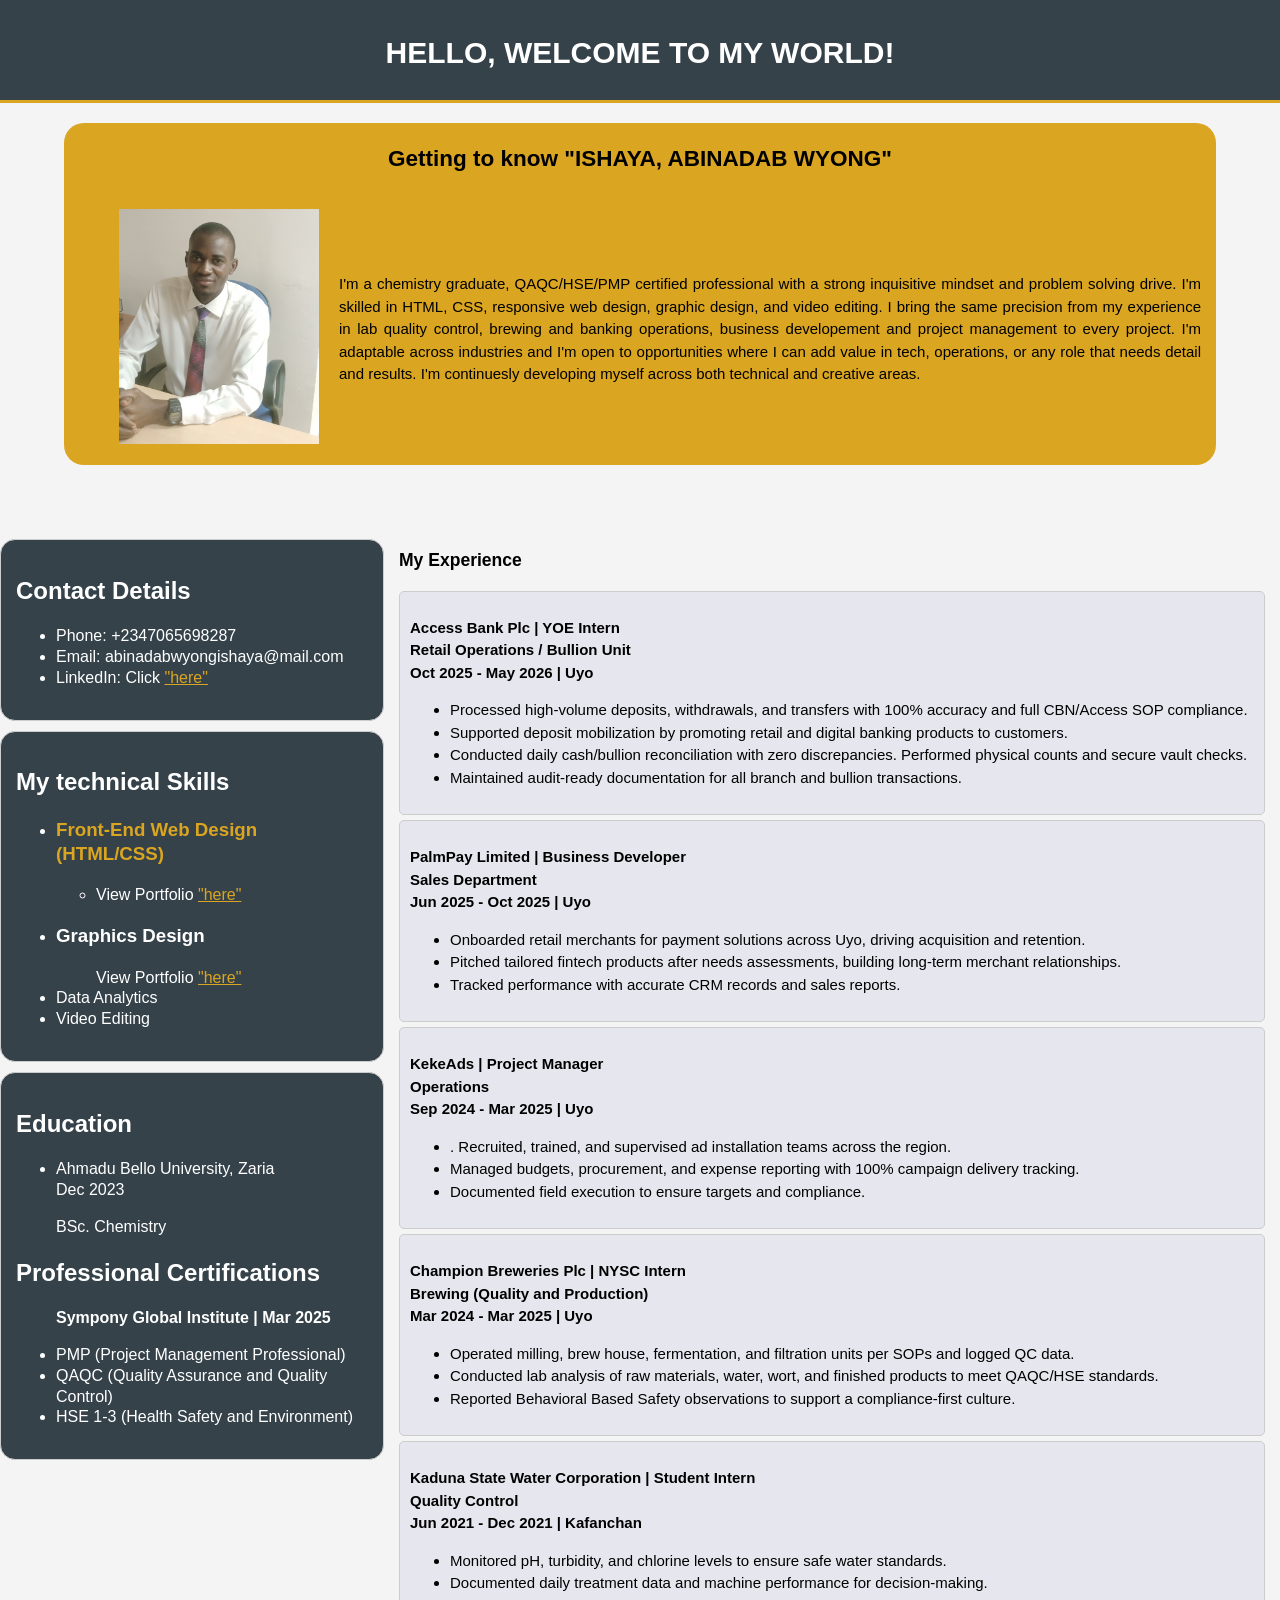
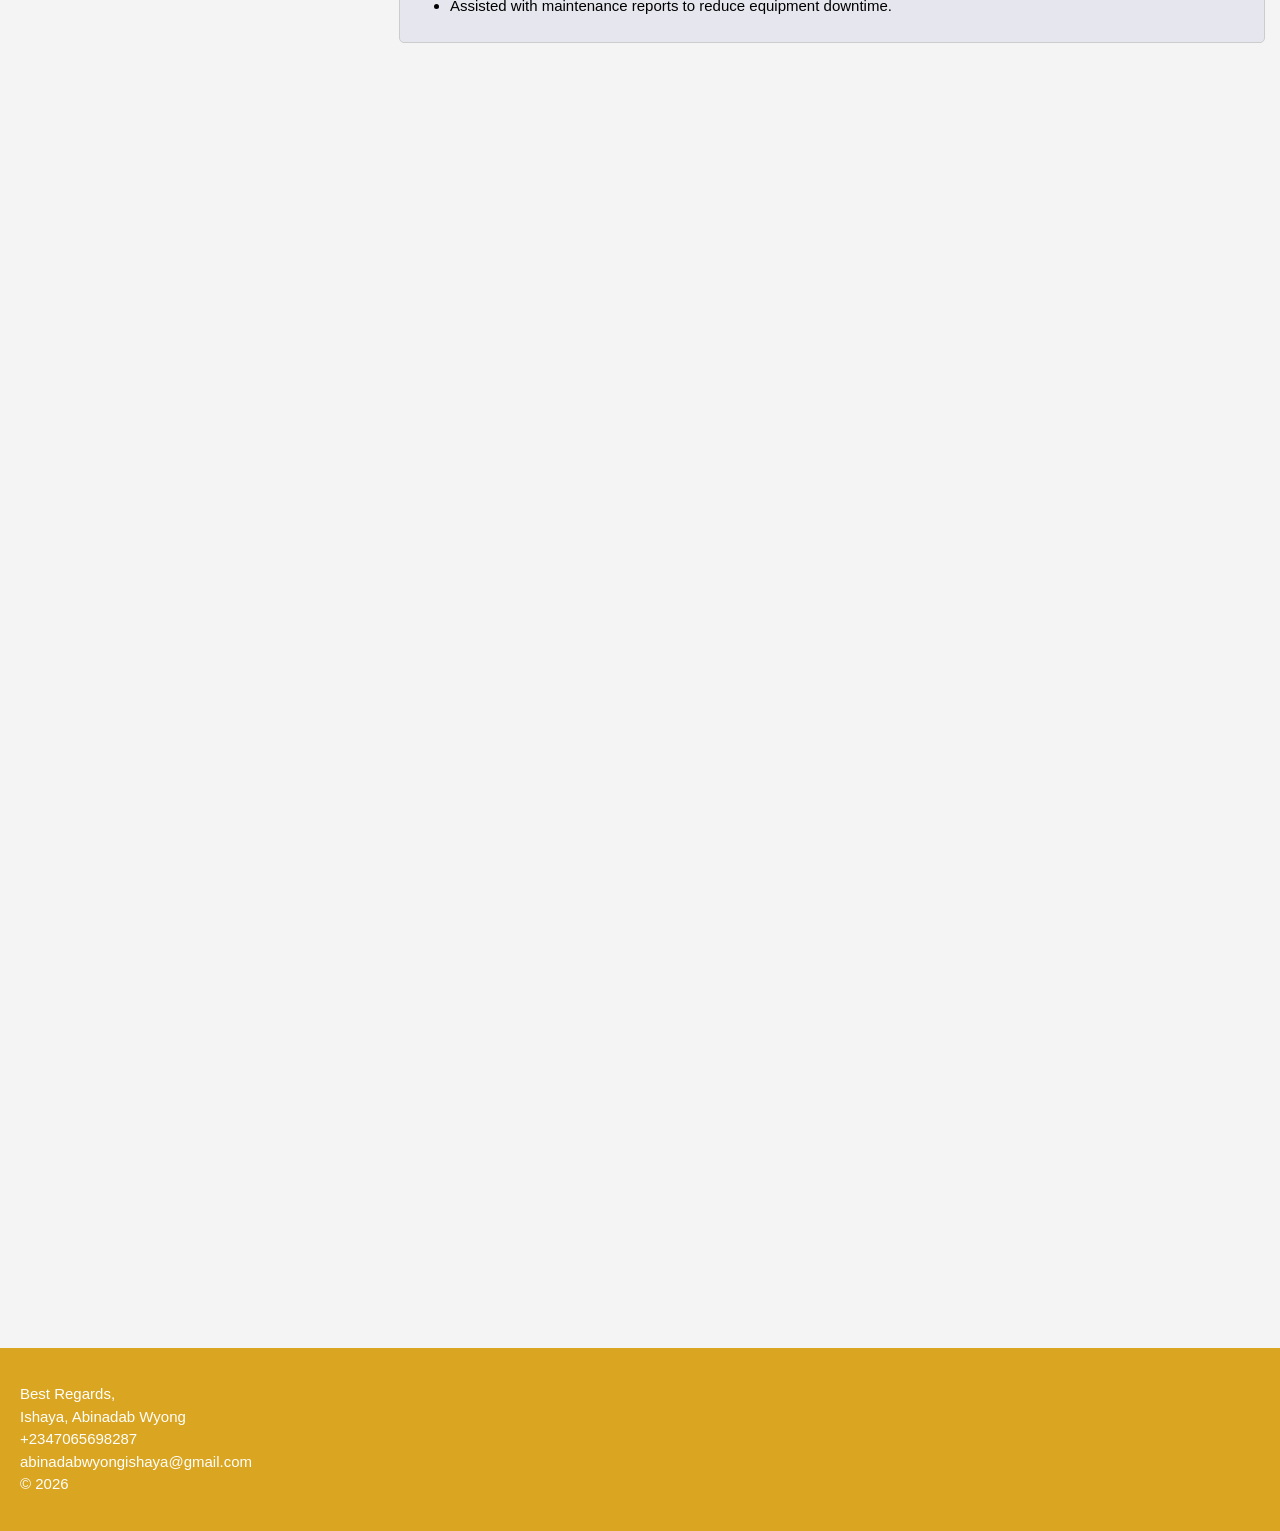
<file: index.html>
<!DOCTYPE html>
<html lang="en">
<head>
    <meta charset="UTF-8">
    <meta http-equiv="X-UA-Compatible" content="IE=edge">
    <meta name="viewport" content="width=device-width, initial-scale=1.0">
    <title>Profile</title>
       <link rel="stylesheet" href="profile.css">
</head>
<body>
    <header>
        <div id="hello">
           <h1>HELLO, WELCOME TO MY WORLD!</h1>
        </div>
    </header>

    <section id="Profile">
      <h2>Getting to know "ISHAYA, ABINADAB WYONG"</h2>
     <div class="imgtextwrapper"> 
        <div class="imgwrapper">
         <figure>    
             <img src="CSS/img/Abiprofile.jpg" alt="image of Ishaya, Abinadab Wyong" width="200">
            
        </figure>
        </div>

        <div class="textwrapper">
            <p>
                I'm a chemistry graduate, QAQC/HSE/PMP certified professional with a strong inquisitive mindset
                and problem solving drive. I'm skilled in HTML, CSS, responsive web design, graphic design, and 
                video editing. I bring the same precision from my experience in lab quality control, brewing and 
                banking operations, business developement and project management to every project. I'm adaptable 
                across industries and I'm open to opportunities where I can add value in tech, operations, or any 
                role that needs detail and results. I'm continuesly developing myself across both technical and 
                creative areas.
            </p>
        </div>
     </div>
    </section>

    <section id="contactandskills">
        <div class="contact">
           <h1>Contact Details</h1>
           <ul>
              <li>Phone: +2347065698287 </li>
              <li>Email: abinadabwyongishaya@mail.com </li>
             <li>LinkedIn: Click <a href="www.linkedin.com/in/abinadab-ishaya-a5602a212" target="_blank">"here"</a></li>
            </ul>
        </div>

        <div class="skills">
          <h1>My technical Skills</h1>
            <ul class="technical">
                <li><h3 style="color: goldenrod;">Front-End Web Design (HTML/CSS)</h3>
                  <ul><li>View Portfolio <a href="home.html" target="_blank">"here"</a></li></ul>
                </li>
                <li>
                    <h3>Graphics Design</h3>
                    <ul>View Portfolio <a href="https://drive.google.com/drive/folders/16i7bAneGyWDsLLCXnHsGGTaCyBunlSkZ" target="_blank">"here"</a></ul>
                </li>
                <li>Data Analytics</li>
                <li>Video Editing</li>
            </ul>
        </div>

        <div class="education">
            <h1>Education</h1>
            <ul>
                <li>
                    Ahmadu Bello University, Zaria
                    <br>Dec 2023
                    <p>BSc. Chemistry</p>
                </li>
            </ul>
            <h1>Professional Certifications</h1>
            <ul><p> <strong>Sympony Global Institute | Mar 2025</strong></p>
                <li>PMP (Project Management Professional)</li>
                <li>QAQC (Quality Assurance and Quality Control)</li>
                <li>HSE 1-3 (Health Safety and Environment)</li>
            </ul>
        </div>
    </section>

   <section id="experiencecontactskills">
    <section id="experience">
        <h1>My Experience</h1>
        <div class="access">
            <p><strong>Access Bank Plc | YOE Intern 
                <br>Retail Operations / Bullion Unit
                <br>Oct 2025 - May 2026 | Uyo</strong>
            </p>
                <ul>
                    <li>Processed high-volume deposits, withdrawals, and transfers 
                        with 100% accuracy and full CBN/Access SOP compliance.
                    </li>
                    <li>
                        Supported deposit mobilization by promoting retail 
                        and digital banking products to customers.
                    </li>
                    <li>
                        Conducted daily cash/bullion reconciliation with zero discrepancies. 
                        Performed physical counts and secure vault checks.
                    </li>
                    <li>
                        Maintained audit-ready documentation 
                        for all branch and bullion transactions.
                    </li>
                </ul>
        </div>

        <div class="palmpay">
            <p><strong>PalmPay Limited | Business Developer
                <br>Sales Department
                <br>Jun 2025 - Oct 2025 | Uyo</strong>          
            </p>
            <ul>
                <li>
                    Onboarded retail merchants for payment solutions 
                    across Uyo, driving acquisition and retention.
                </li>
                <li>
                    Pitched tailored fintech products after needs assessments, 
                    building long-term merchant relationships.
                </li>
                <li>
                    Tracked performance with accurate 
                    CRM records and sales reports.
                </li>
            </ul>
        </div>

        <div class="kekeads">
            <p><strong>
                KekeAds | Project Manager
            <br>Operations
            <br>Sep 2024 - Mar 2025 | Uyo</strong>
            </p>
            <ul>
                <li>
                    . Recruited, trained, and supervised 
                    ad installation teams across the region.
                </li>
                <li>
                    Managed budgets, procurement, and expense reporting 
                    with 100% campaign delivery tracking.
                </li>
                <li>
                    Documented field execution to ensure targets 
                    and compliance.
                </li>
            </ul>
        </div>

        <div class="champion">
            <p><strong>Champion Breweries Plc | NYSC Intern
                <br>Brewing (Quality and Production)
                <br>Mar 2024 - Mar 2025 | Uyo</strong>
            </p>
            <ul>
                <li>
                    Operated milling, brew house, fermentation, 
                    and filtration units per SOPs and logged QC data.
                </li>
                <li>
                    Conducted lab analysis of raw materials, water, wort, 
                    and finished products to meet QAQC/HSE standards.
                </li>
                <li>
                    Reported Behavioral Based Safety observations to 
                    support a compliance-first culture.
                </li>
            </ul>
        </div>

        <div class="kaduna">
            <p><strong>Kaduna State Water Corporation | Student Intern
                <br>Quality Control
                <br>Jun 2021 - Dec 2021 | Kafanchan</strong>
            </p>
            <ul>
                <li>
                    Monitored pH, turbidity, and chlorine levels to 
                    ensure safe water standards.
                </li>
                <li>
                    Documented daily treatment data and machine 
                    performance for decision-making.
                </li>
                <li>
                    Assisted with maintenance reports to 
                    reduce equipment downtime.
                </li>
            </ul>
        </div>
    </section>
   </section>

    <footer>
       <p> Best Regards,<br>
        Ishaya, Abinadab Wyong <br>
        +2347065698287 <br>
        abinadabwyongishaya@gmail.com <br>&copy; 2026</p>
    </footer>
</body>
</html>
</file>
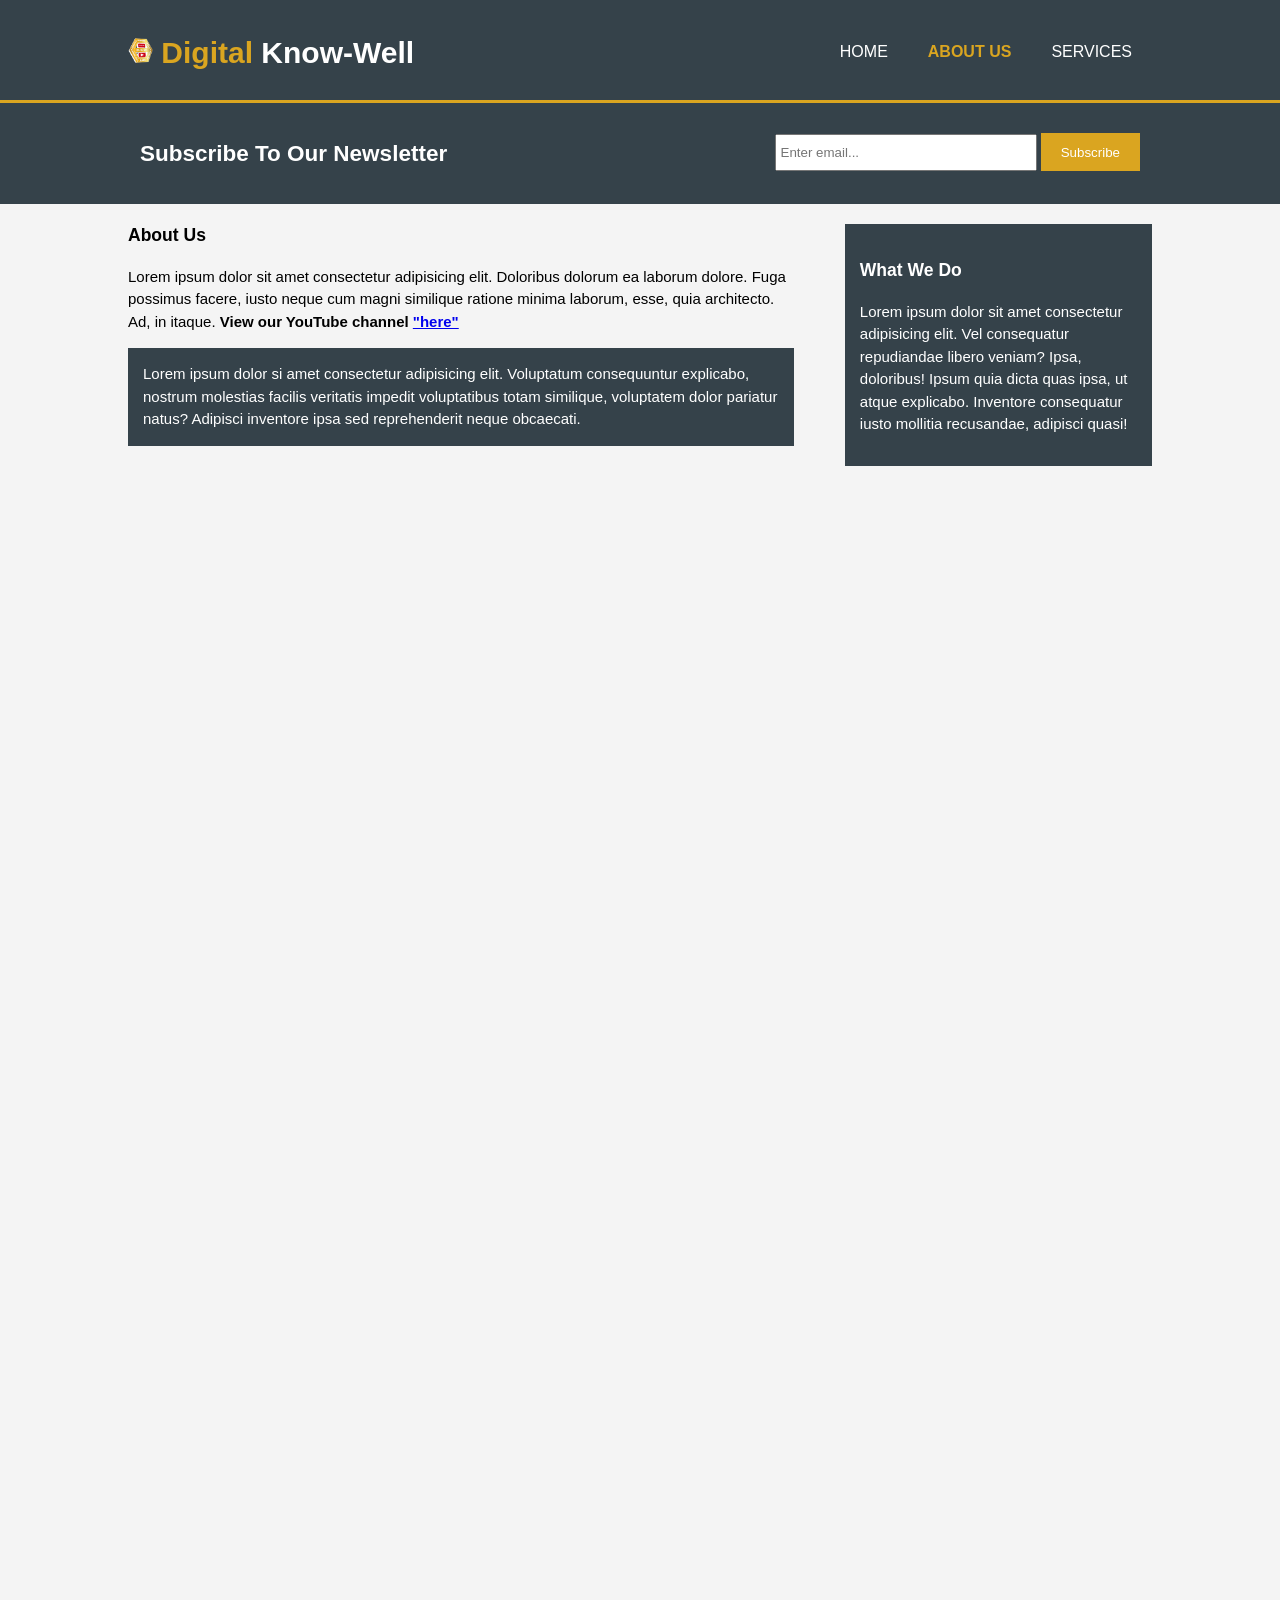
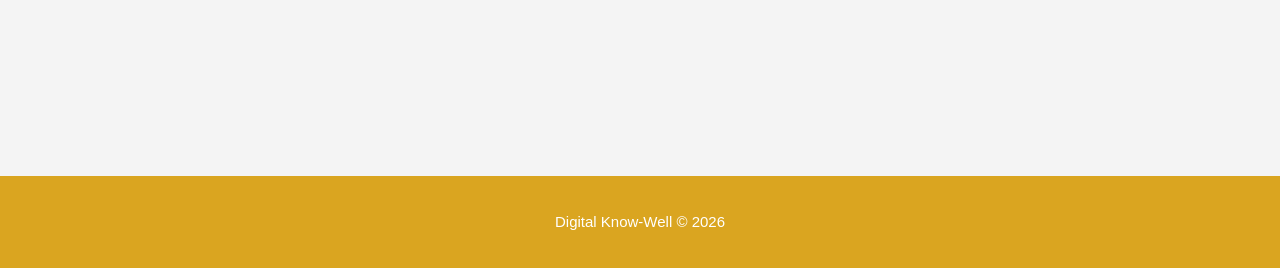
<file: about.html>
<!DOCTYPE html>
<html lang="en">
<head>
    <meta charset="UTF-8">
    <meta http-equiv="X-UA-Compatible" content="IE=edge">
    <meta name="viewport" content="width=device-width, initial-scale=1.0">
    <title>About</title>
    <link rel="stylesheet" href="CSS/style.css">
</head>
<body>
    <header>
        <div class="container">
            <div id="branding">
                <h1>
                    <img src="CSS/img/dkw.png" alt="Digital Know-Well logo" width="25px">
                    <span class="highlight">Digital</span> Know-Well</h1>
            </div>
            <nav>
                <ul>
                    <li><a href="home.html">Home</a></li>
                    <li class="current"><a href="about.html">About Us</a></li>
                    <li><a href="services.html">Services</a></li>
                </ul>
            </nav>
        </div>
    </header>

    <section id="newsletter">
        <div class="container">
            <h1>Subscribe To Our Newsletter</h1>
            <form>
                <input type="email" placeholder="Enter email..." required>
                <button type="submit" class="button_1">Subscribe</button>
            </form>
        </div>
    </section>

    <section id="main">
        <div class="container">
            <article id="main-col">
                <h1 class="page-title">About Us</h1>
                <p>
                    Lorem ipsum dolor sit amet consectetur adipisicing elit. Doloribus
                     dolorum ea laborum dolore. Fuga possimus facere, iusto neque cum magni 
                     similique ratione minima laborum, esse, quia architecto. Ad, in itaque.
                     <strong>View our YouTube channel <a href="https://www.youtube.com/@digitalknow-well396" target="_blank">"here"</a></strong>
                </p>
                <p class="dark">
                    Lorem ipsum dolor si amet consectetur adipisicing elit. Voluptatum 
                    consequuntur explicabo, nostrum molestias facilis veritatis impedit 
                    voluptatibus totam similique, voluptatem dolor pariatur natus? Adipisci 
                    inventore ipsa sed reprehenderit neque obcaecati.
                </p>
            </article>

            <aside id="sidebar">
                <div class="dark">
                    <h3>What We Do</h3>
                    <p>Lorem ipsum dolor sit amet consectetur adipisicing elit. Vel consequatur repudiandae libero veniam? Ipsa, doloribus! Ipsum quia dicta quas ipsa, ut atque explicabo. Inventore consequatur iusto mollitia recusandae, adipisci quasi!</p>
                </div>
            </aside>
        </div>
    </section>

    <footer>
        <p>Digital Know-Well &copy; 2026</p>
    </footer>
</body>
</html>
</file>
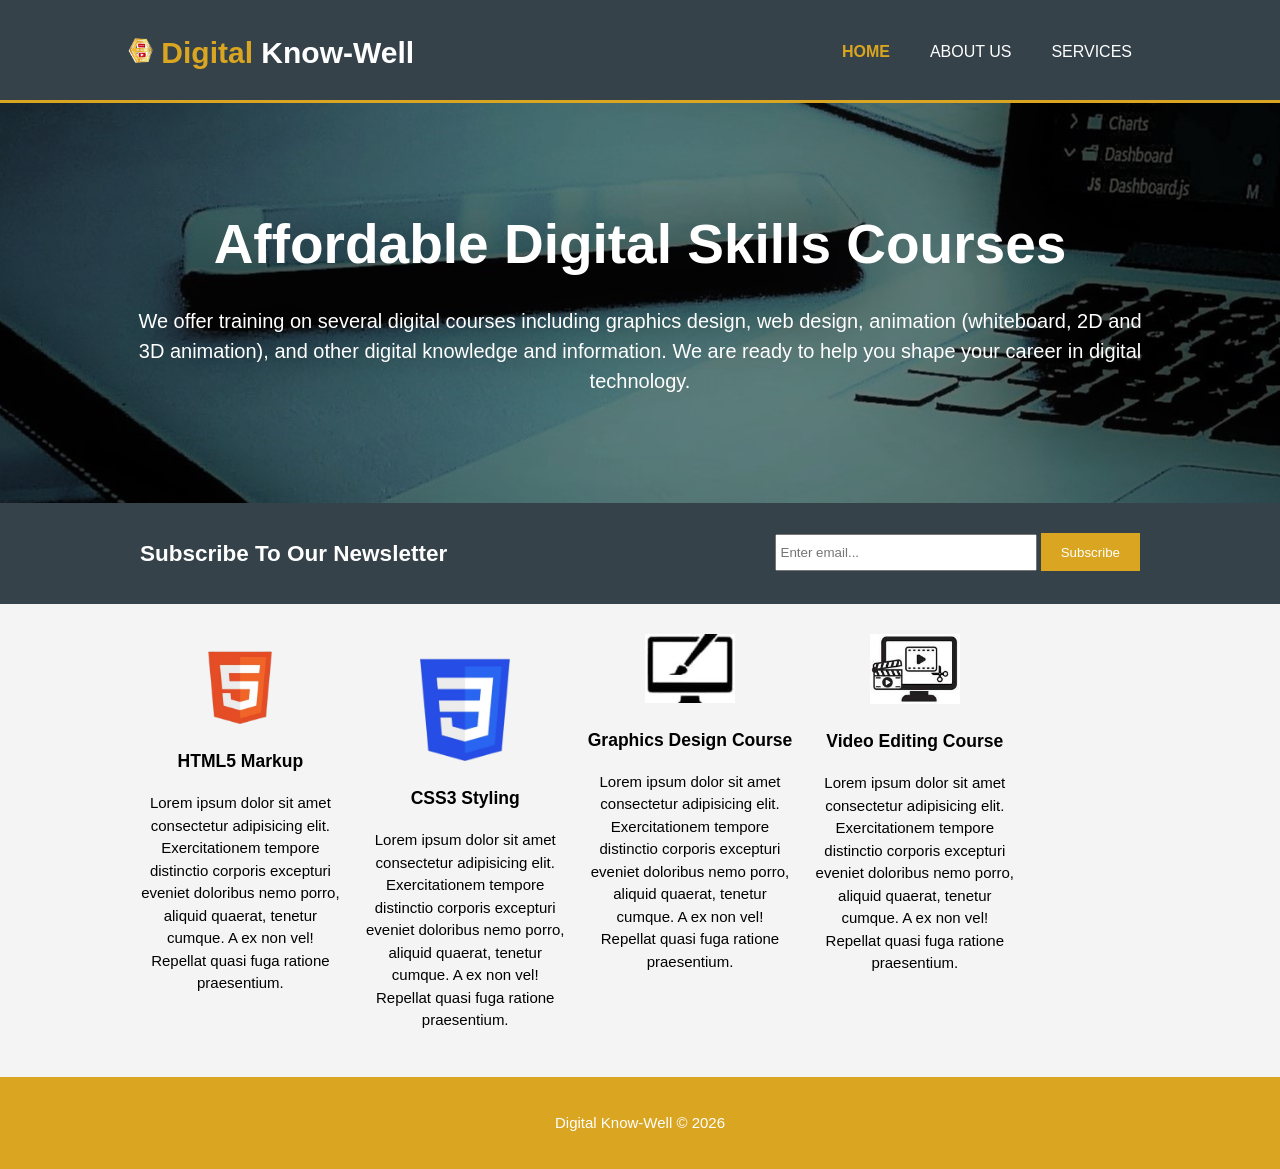
<file: home.html>
<!DOCTYPE html>
<html lang="en">
<head>
    <meta charset="UTF-8">
    <meta http-equiv="X-UA-Compatible" content="IE=edge">
    <meta name="viewport" content="width=device-width, initial-scale=1.0">
    <title>Digital know-Well</title>
    <link rel="stylesheet" href="CSS/style.css">
</head>
<body>
    <header>
        <div class="container">
            <div id="branding">
                <h1><img src="CSS/img/dkw.png" alt="Digital Know-Well logo" width="25px"> 
                    <span class="highlight"> Digital</span> Know-Well</h1>
            </div>
            <nav>
                <ul>
                    <li class="current"><a href="home.html">Home</a></li>
                    <li><a href="about.html">About Us</a></li>
                    <li><a href="services.html">Services</a></li>
                </ul>
            </nav>
        </div>
    </header>
    
    <section id="showcase">
        <div class="container">
            <h1>Affordable Digital Skills Courses</h1>
            <p>We offer training on several digital courses including 
                graphics design, web design, animation (whiteboard, 
                2D and 3D animation), and other digital knowledge 
                and information. We are ready to help you shape your 
                career in digital technology. 
            </p>
        </div>
    </section>

    <section id="newsletter">
        <div class="container">
            <h1>Subscribe To Our Newsletter</h1>
            <form>
                <input type="email" placeholder="Enter email..." required>
                <button type="submit" class="button_1">Subscribe</button>
            </form>
        </div>
    </section>

    <section id="boxes">
        <div class="container">
            <div class="box">
                <img src="CSS/img/html_logo.png" alt="html logo">
                <h3>HTML5 Markup</h3>
                <p>Lorem ipsum dolor sit amet consectetur adipisicing elit. Exercitationem tempore distinctio corporis excepturi eveniet doloribus nemo porro, aliquid quaerat, tenetur cumque. A ex non vel! Repellat quasi fuga ratione praesentium.</p>
            </div>

            <div class="box">
                <img src="CSS/img/css_logo.png" alt="CSS logo">
                <h3>CSS3 Styling</h3>
                <p>Lorem ipsum dolor sit amet consectetur adipisicing elit. Exercitationem tempore distinctio corporis excepturi eveniet doloribus nemo porro, aliquid quaerat, tenetur cumque. A ex non vel! Repellat quasi fuga ratione praesentium.</p>
            </div>

            <div class="box">
                <img src="CSS/img/graphics_logo.jpg" alt="graphical logo">
                <h3>Graphics Design Course</h3>
                <p>Lorem ipsum dolor sit amet consectetur adipisicing elit. Exercitationem tempore distinctio corporis excepturi eveniet doloribus nemo porro, aliquid quaerat, tenetur cumque. A ex non vel! Repellat quasi fuga ratione praesentium.</p>
            </div>

            <div class="box">
                <img src="CSS/img/video editing icon.jpg" alt="video editing icon">
                <h3>Video Editing Course</h3>
                <p>Lorem ipsum dolor sit amet consectetur adipisicing elit. Exercitationem tempore distinctio corporis excepturi eveniet doloribus nemo porro, aliquid quaerat, tenetur cumque. A ex non vel! Repellat quasi fuga ratione praesentium.</p>
            </div>
        </div>
    </section>

    <footer>
        <p>Digital Know-Well &copy; 2026</p>
    </footer>
    
</body>
</html>
</file>
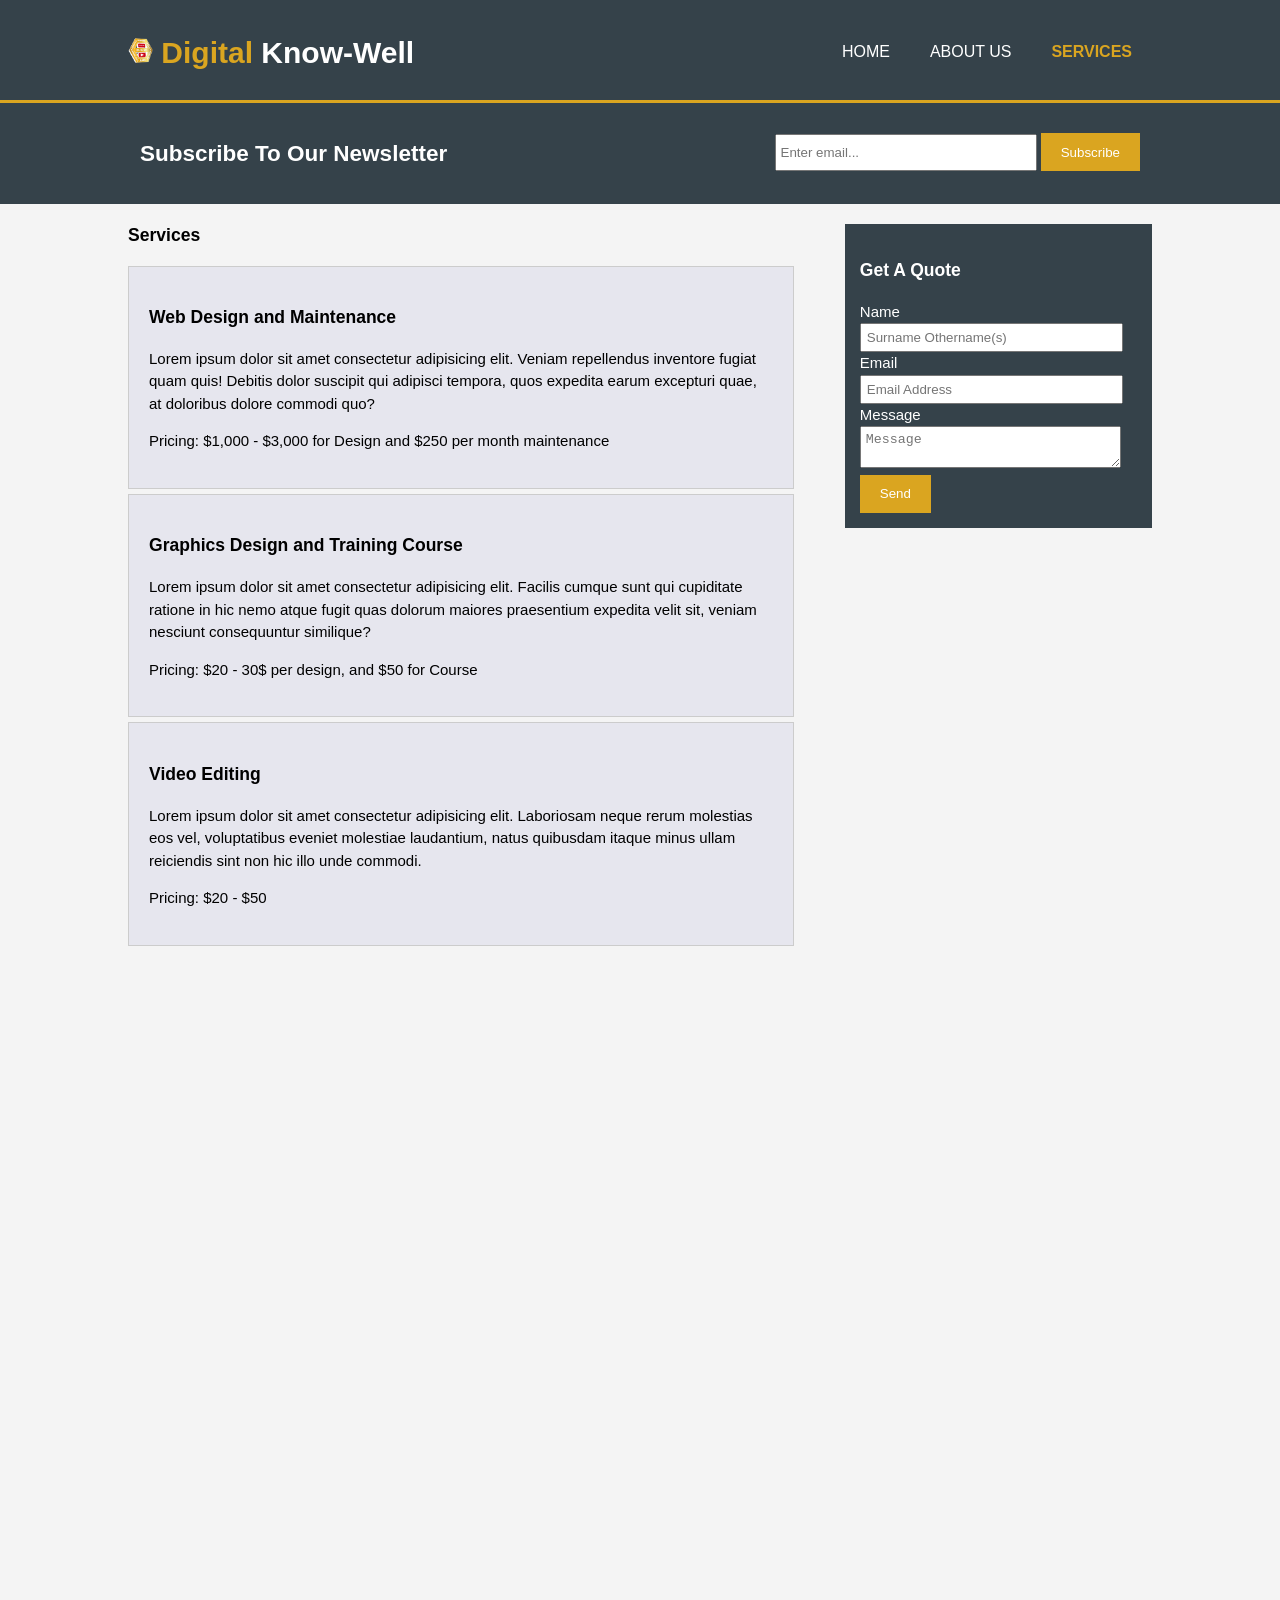
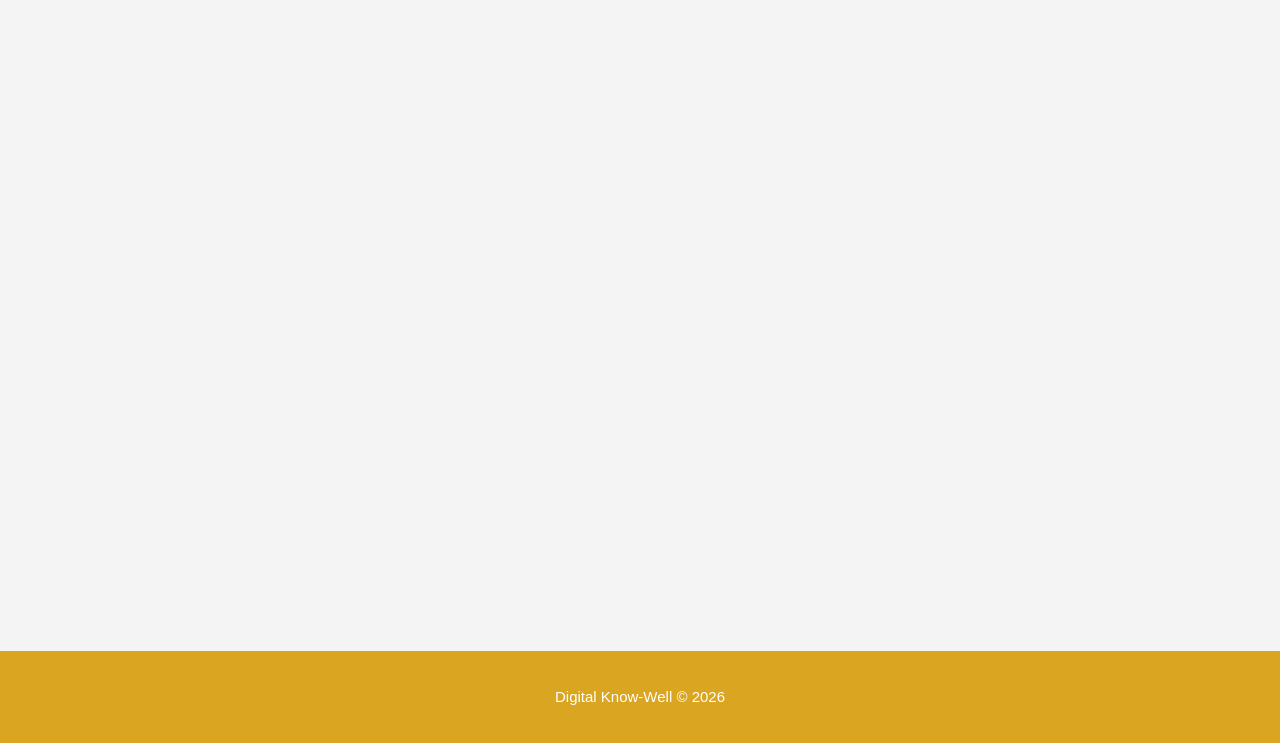
<file: services.html>
<!DOCTYPE html>
<html lang="en">
<head>
    <meta charset="UTF-8">
    <meta http-equiv="X-UA-Compatible" content="IE=edge">
    <meta name="viewport" content="width=device-width, initial-scale=1.0">
    <title>Services</title>
    <link rel="stylesheet" href="CSS/style.css">
</head>
<body>
    <header>
        <div class="container">
            <div id="branding">
                <h1>
                    <img src="CSS/img/dkw.png" alt="Digital Know-Well logo" width="25px">
                     <span class="highlight">Digital</span> Know-Well</h1>
            </div>
            <nav>
                <ul>
                    <li><a href="home.html">Home</a></li>
                    <li><a href="about.html">About Us</a></li>
                    <li class="current"><a href="services.html">Services</a></li>
                </ul>
            </nav>
        </div>
    </header>
    
    <section id="newsletter">
        <div class="container">
            <h1>Subscribe To Our Newsletter</h1>
            <form>
                <input type="email" placeholder="Enter email..." required>
                <button type="submit" class="button_1">Subscribe</button>
            </form>
        </div>
    </section>

    <section id="main">
        <div class="container">
            <article id="main-col">
                <h1 class="page-title">Services</h1>
                <ul id="services">
                    <li>
                        <h3>Web Design and Maintenance</h3>
                        <p>Lorem ipsum dolor sit amet consectetur adipisicing elit. 
                            Veniam repellendus inventore fugiat quam quis! Debitis 
                            dolor suscipit qui adipisci tempora, quos expedita earum 
                            excepturi quae, at doloribus dolore commodi quo?
                        </p>
                            <p>Pricing: $1,000 - $3,000 for Design and $250 per month maintenance</p>
                    </li>
                    <li>
                        <h3>Graphics Design and Training Course</h3>
                        <p>Lorem ipsum dolor sit amet consectetur adipisicing elit. 
                            Facilis cumque sunt qui cupiditate ratione in hic nemo 
                            atque fugit quas dolorum maiores praesentium expedita 
                            velit sit, veniam nesciunt consequuntur similique?
                        </p>
                            <p>Pricing: $20 - 30$ per design, and $50 for Course</p>
                    </li>
                    <li>
                        <h3>Video Editing</h3>
                        <p>Lorem ipsum dolor sit amet consectetur adipisicing elit. Laboriosam neque 
                            rerum molestias eos vel, voluptatibus eveniet molestiae laudantium, 
                            natus quibusdam itaque minus ullam reiciendis sint non hic illo 
                            unde commodi.
                        </p>
                        <p>Pricing: $20 - $50</p>
                    </li>
                </ul>
            </article>

            <aside id="sidebar">
                <div class="dark">
                    <h3>Get A Quote</h3>
                    <form class="quote">
                        <div>
                            <label for="Name">Name</label><br>
                            <input type="text" placeholder="Surname Othername(s)">
                        </div>

                        <div>
                            <label for="email">Email</label><br>
                            <input type="email" placeholder="Email Address">
                        </div>

                        <div>
                            <label for="Message">Message</label><br>
                            <textarea placeholder="Message"></textarea>
                        </div>
                        <button class="button_1" type="submit">Send</button>
                    </form>
                </div>
            </aside>

        </div>
    </section>

    <footer>
        <p>Digital Know-Well &copy; 2026</p>
    </footer>

</body>
</html>
</file>
<file: profile.css>
/* Profile header */
header #hello h1{
    margin: 0;
    text-align: center;
}

header{
    background: #35424a;
    color: #ffffff;
    padding-top: 30px;
    min-height: 70px;
    border-bottom: goldenrod 3px solid;
}

/* introduction */
.imgwrapper{
    max-width: 100px;
    min-width: 30px;
    object-fit: cover;
    vertical-align: auto;
}

.imgtextwrapper{
    padding: 0 15px;
    display: flex;
    flex-wrap: wrap;
    align-items: center;
    justify-content: space-around;
    gap: 10rem;
    width: auto;
}

.textwrapper{
    flex: 1;
    text-align: justify;
}

#Profile {
    background-color: goldenrod;
    border-radius: 20px;
    justify-content: center;
    text-align: center;
    width: 90%;
    align-content: center;
    margin: 5%;
    margin-top: 20px;
}
 
/* Body View */
body{
    font: 15px/1.5 Arial, Helvetica, sans-serif;
    padding: 0;
    margin: 0;
    background-color: #f4f4f4;
}

/* Contact and Skills Area */
.skills, .contact, .education{
    background: #35424a;
    color: #ffffff;
    padding: 15px;
    margin-top: 10px;
    margin-bottom: 10px;
    border: #cccccc solid 1px;
    text-align: left;
    border-radius: 15px;
    justify-content: space-around;
    object-fit: cover;
    box-sizing: border-box;
    overflow-wrap: break-word;
    font-size: clamp(12px, 2.5vw, 16px);
    line-height: 1.3;
}

a {
    color: goldenrod;
}

#contactandskills{
    width: 30%;
    float: left;
}

#experience{
    width: 65%;
    flex: 2;
    text-align: justify;
    margin: 0;
}

.access, .palmpay, .kekeads, .champion, .kaduna{
    list-style: none;
    padding: 10px;
    border: #cccccc solid 1px;
    margin-bottom: 5px;
    background: #e6e6ee;
    border-radius: 5px;
}

#experiencecontactskills{
    padding: 0 15px;
    display: flex;
    flex-wrap: wrap;
    align-items: center;
    justify-content: space-around;
    gap: 10rem;
    width: auto;
    padding-bottom: 100%;
}

footer{
    padding: 20px; 
    margin-top: 20px;
    color: #ffffff;
    background-color: goldenrod;
    text-align: justify;
    align-content: center;
    
}
</file>
<file: CSS/style.css>
body{
    font: 15px/1.5 Arial, Helvetica, sans-serif;
    padding: 0;
    margin: 0;
    background-color: #f4f4f4;
    height: 100%;
}

/* Global for navs */
.container{
    width: 80%;
    margin: auto;
    overflow: hidden;
}

ul{
    margin: 0;
    padding: 0;
}

.button_1{
    height: 38px;
    background: goldenrod;
    border: 0;
    padding-left: 20px;
    padding-right: 20px;
    color: #ffffff;
}

.dark{
    padding: 15px;
    background: #35424a;
    color: #ffffff;
    margin-top: 10px;
    margin-bottom: 10px;
}

/* Header */
header{
    background: #35424a;
    color: #ffffff;
    padding-top: 30px;
    min-height: 70px;
    border-bottom: goldenrod 3px solid;
}

header a{
    color: #ffffff;
    text-decoration: none;
    text-transform: uppercase;
    font-size: 16px;
}

header li{
    float:left;
    display: inline;
    padding: 0 20px 0 20px;
}

header #branding{
    float: left;
}

header #branding h1{
    margin: 0;
} 

header nav{
    float: right;
    margin-top: 10px;    
}

header .highlight, header .current a{
    color: goldenrod;
    font-weight: bold;
}

header a:hover{
    color: orangered;
    font-weight: bold;
}

/* Showcase */
#showcase{
    min-height: 400px;
    background: url('../CSS/img/showcase.jpg');
    background-position: center; 
    text-align: center;
    color: #ffffff;
}
 
#showcase h1{
    margin-top: 100px;
    font-size: 55px;
    margin-bottom: 10px;
}

#showcase p{
    font-size: 20px;
}

/* News letter */
#newsletter{
    padding: 15px;
    color: #ffffff;
    background: #35424a;
}

#newsletter h1{
    float: left;
}

#newsletter form{
    float: right;
    margin-top: 15px;
}

#newsletter input[type="email"]{
    padding: 4px;
    height: 25px;
    width: 250px;
}

/* Boxes */
#boxes{
    margin-top: 20px;
}

#boxes .box{
    float: left;
    text-align: center;
    width: 20%;
    padding: 10px;
}

#boxes .box img{
    width: 90px;
}

/* Sidebar */
aside#sidebar{
    float: right;
    width: 30%;
    margin-top: 10px;
}

aside#sidebar .quote input, aside#sidebar .quote textarea{
    width: 90%;
    padding: 5px;
}

/* Main-col */
article#main-col{
    float: left;
    width: 65%;
} 
#main{
    padding-bottom: 100%;
}

/* Services */
ul#services li{
    list-style: none;
    padding: 20px;
    border: #cccccc solid 1px;
    margin-bottom: 5px;
    background: #e6e6ee;   
}

/* Footer */
footer{
    padding: 20px; 
    margin-top: 20px;
    color: #ffffff;
    background-color: goldenrod;
    text-align: center;
}
</file>
